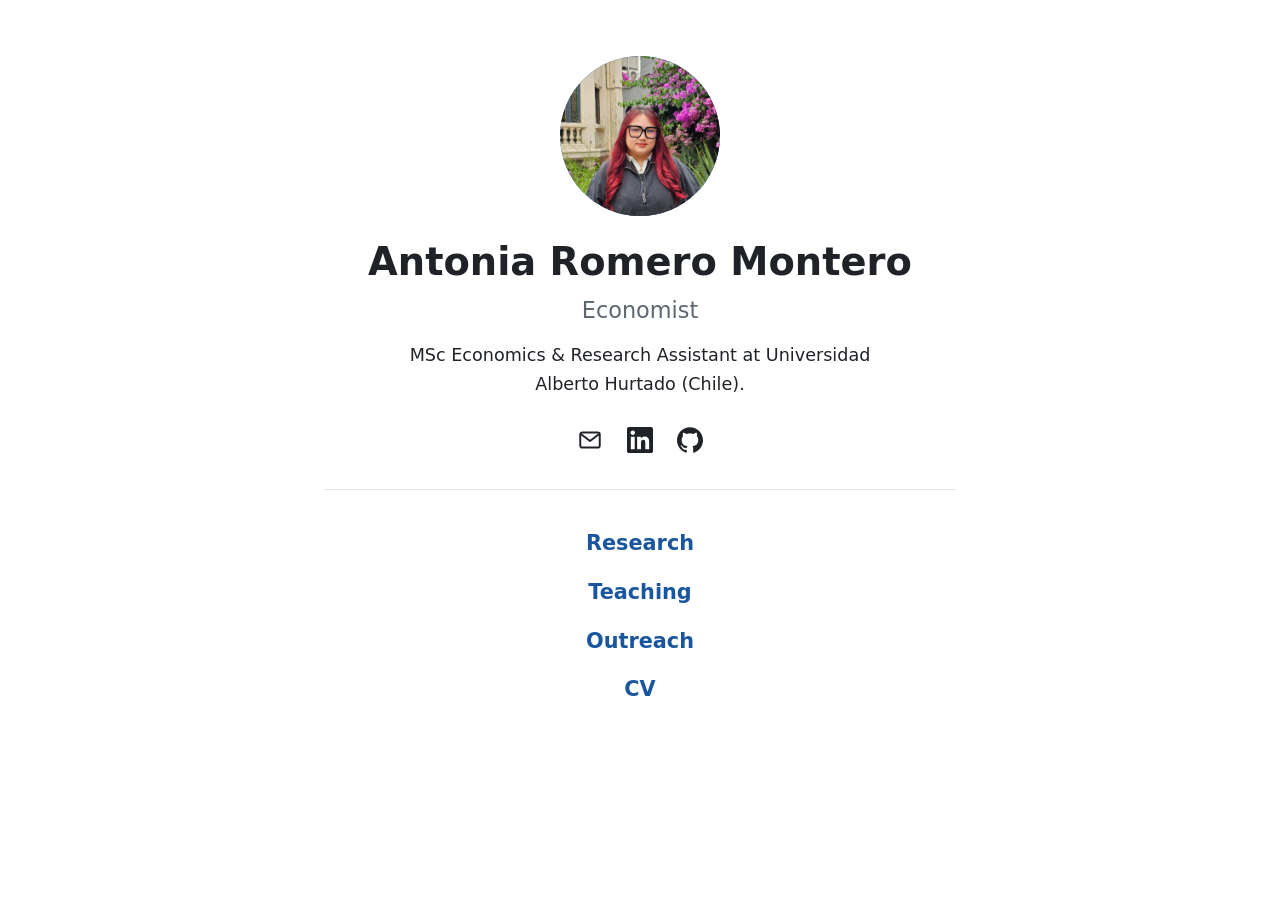
<file: index.html>
<!DOCTYPE html>
<html lang="en">
<head>
  <meta charset="utf-8">
  <meta name="viewport" content="width=device-width, initial-scale=1">
  <title>Antonia Romero Montero | Economist</title>
  <meta name="description" content="Economist and MSc Economics at Universidad Alberto Hurtado (Chile). Research on crime, criminal justice and gender-based violence.">
  <link rel="stylesheet" href="style.css">
</head>
<body>
  <main class="wrap hero">
    <div class="photo">
      <span aria-hidden="true">A</span>
      <!-- Save your photo as images/profile.jpg. Until then the initial is shown. -->
      <img src="images/profile.jpg" alt="Portrait of Antonia Romero Montero" onerror="this.remove()">
    </div>
    <h1>Antonia Romero Montero</h1>
    <p class="title">Economist</p>
    <p class="tagline">MSc Economics &amp; Research Assistant at Universidad Alberto Hurtado (Chile).</p>
    <ul class="icons" aria-label="Contact and profiles">
        <li><a href="mailto:anromero@alumnos.uahurtado.cl" aria-label="Email"><svg viewBox="0 0 24 24" width="26" height="26" fill="none" stroke="currentColor" stroke-width="1.8" stroke-linecap="round" stroke-linejoin="round" aria-hidden="true"><rect x="3" y="5" width="18" height="14" rx="2"/><path d="M3.5 6.5l8.5 6.5 8.5-6.5"/></svg></a></li>
        <li><a href="https://www.linkedin.com/in/antonia-romero-montero/" aria-label="LinkedIn"><svg viewBox="0 0 24 24" width="26" height="26" fill="currentColor" aria-hidden="true"><path d="M20.447 20.452h-3.554v-5.569c0-1.328-.027-3.037-1.852-3.037-1.853 0-2.136 1.445-2.136 2.939v5.667H9.351V9h3.414v1.561h.046c.477-.9 1.637-1.85 3.37-1.85 3.601 0 4.267 2.37 4.267 5.455v6.286zM5.337 7.433c-1.144 0-2.063-.926-2.063-2.065 0-1.138.92-2.063 2.063-2.063 1.14 0 2.064.925 2.064 2.063 0 1.139-.925 2.065-2.064 2.065zm1.782 13.019H3.555V9h3.564v11.452zM22.225 0H1.771C.792 0 0 .774 0 1.729v20.542C0 23.227.792 24 1.771 24h20.451C23.2 24 24 23.227 24 22.271V1.729C24 .774 23.2 0 22.222 0h.003z"/></svg></a></li>
        <li><a href="https://github.com/antonia-isabelle-romero-montero" aria-label="GitHub"><svg viewBox="0 0 24 24" width="26" height="26" fill="currentColor" aria-hidden="true"><path d="M12 .297c-6.63 0-12 5.373-12 12 0 5.303 3.438 9.8 8.205 11.385.6.113.82-.258.82-.577 0-.285-.01-1.04-.015-2.04-3.338.724-4.042-1.61-4.042-1.61C4.422 18.07 3.633 17.7 3.633 17.7c-1.087-.744.084-.729.084-.729 1.205.084 1.838 1.236 1.838 1.236 1.07 1.835 2.809 1.305 3.495.998.108-.776.417-1.305.76-1.605-2.665-.3-5.466-1.332-5.466-5.93 0-1.31.465-2.38 1.235-3.22-.135-.303-.54-1.523.105-3.176 0 0 1.005-.322 3.3 1.23.96-.267 1.98-.399 3-.405 1.02.006 2.04.138 3 .405 2.28-1.552 3.285-1.23 3.285-1.23.645 1.653.24 2.873.12 3.176.765.84 1.23 1.91 1.23 3.22 0 4.61-2.805 5.625-5.475 5.92.42.36.81 1.096.81 2.22 0 1.606-.015 2.896-.015 3.286 0 .315.21.69.825.57C20.565 22.092 24 17.592 24 12.297c0-6.627-5.373-12-12-12"/></svg></a></li>
      </ul>
    <hr>
    <nav aria-label="Main">
      <ul class="menu"><li><a href="research.html">Research</a></li><li><a href="teaching.html">Teaching</a></li><li><a href="outreach.html">Outreach</a></li><li><a href="cv.html">CV</a></li></ul>
    </nav>
  </main>
</body>
</html>
</file>
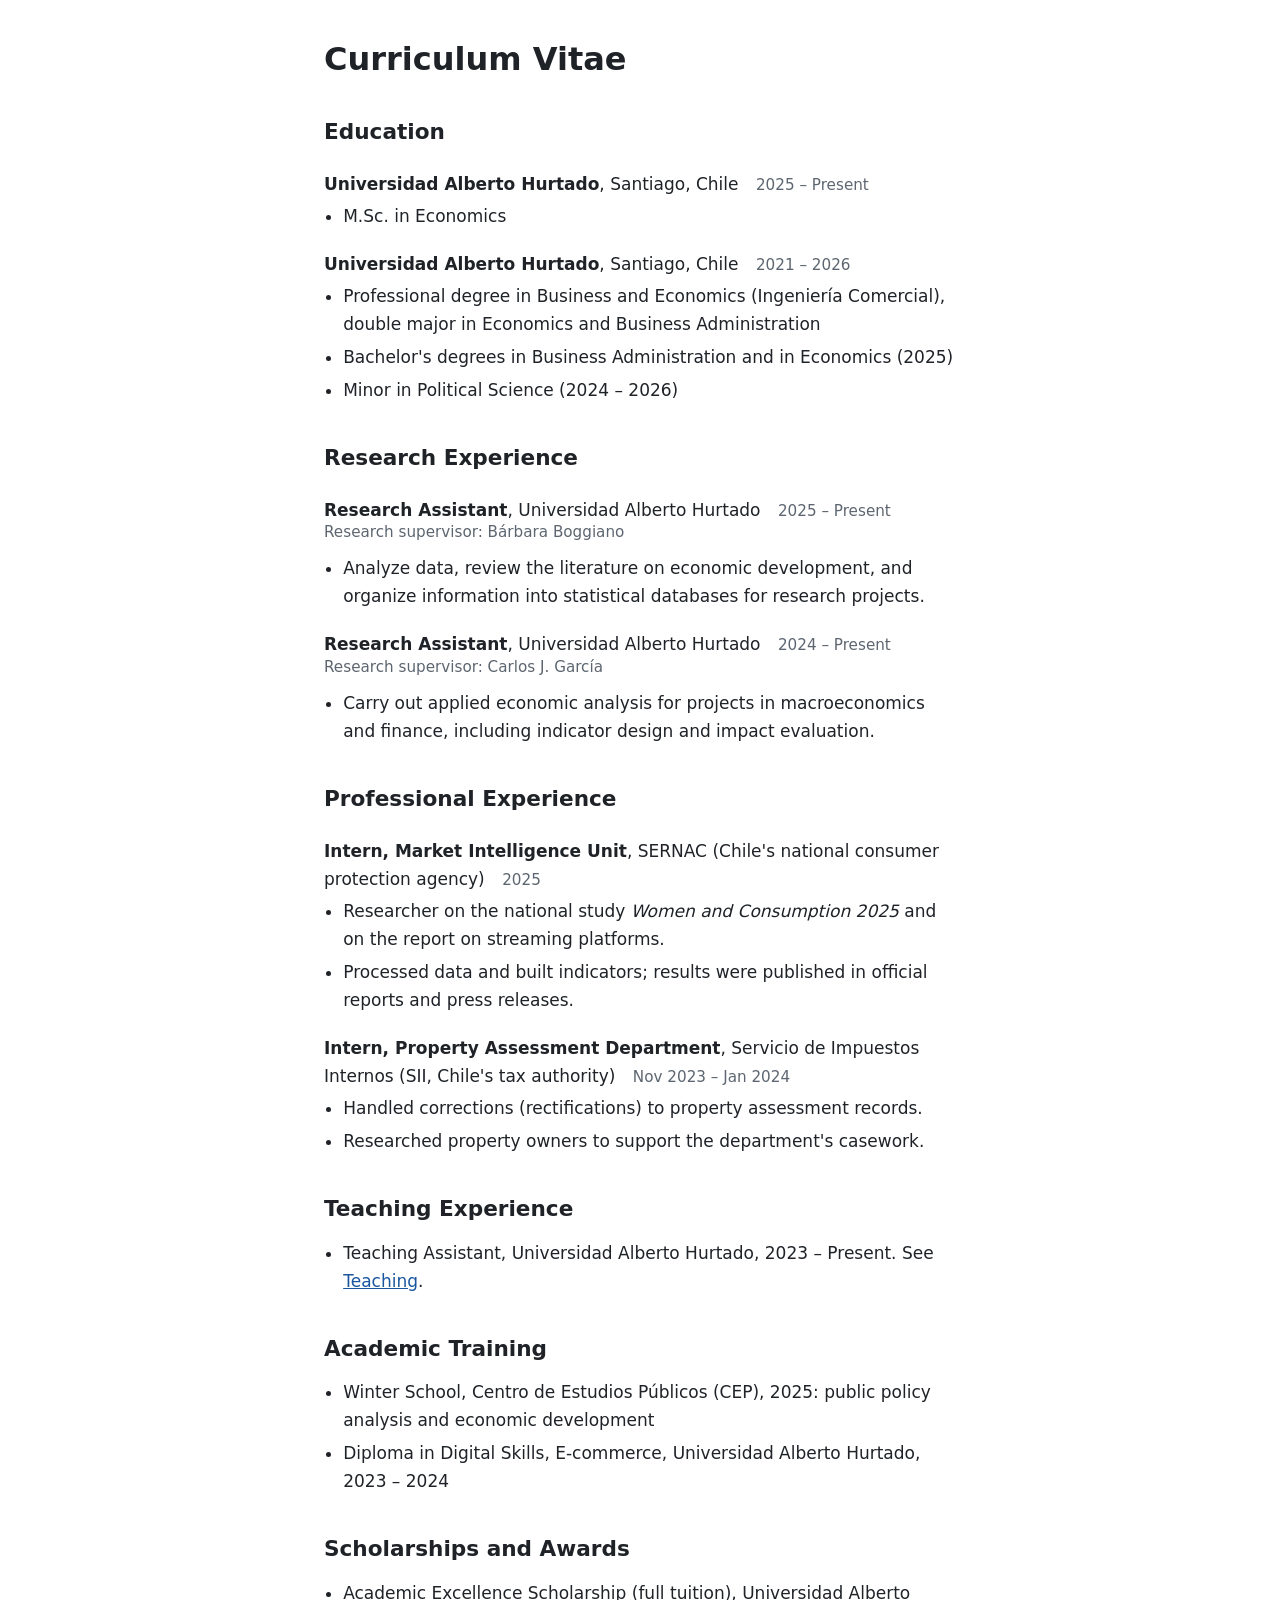
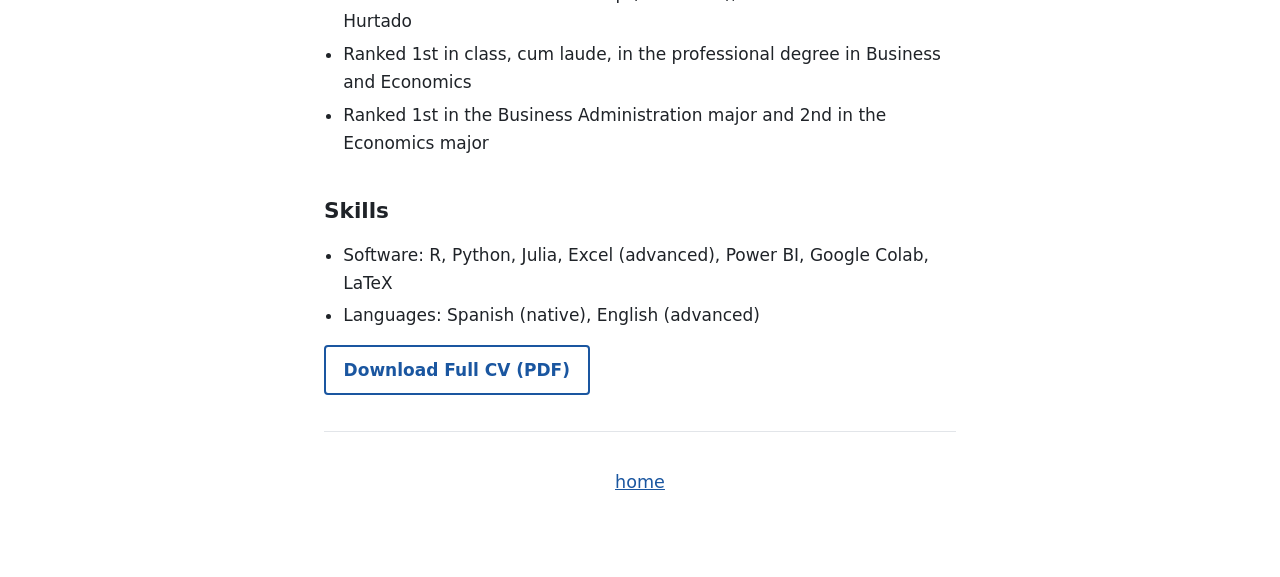
<file: cv.html>
<!DOCTYPE html>
<html lang="en">
<head>
  <meta charset="utf-8">
  <meta name="viewport" content="width=device-width, initial-scale=1">
  <title>CV | Antonia Romero Montero</title>
  <meta name="description" content="Curriculum vitae: education, research and teaching experience, training and awards.">
  <link rel="stylesheet" href="style.css">
</head>
<body>
  <main class="wrap">
    <h1>Curriculum Vitae</h1>

    <!-- Save your PDF as cv.pdf in this folder. Use a public version without your phone number or references. -->

    <h2>Education</h2>
    <p class="item"><strong>Universidad Alberto Hurtado</strong>, Santiago, Chile <span class="date">2025 &ndash; Present</span></p>
    <ul class="plain">
      <li>M.Sc. in Economics</li>
    </ul>
    <p class="item"><strong>Universidad Alberto Hurtado</strong>, Santiago, Chile <span class="date">2021 &ndash; 2026</span></p>
    <ul class="plain">
      <li>Professional degree in Business and Economics (Ingeniería Comercial), double major in Economics and Business Administration</li>
      <li>Bachelor's degrees in Business Administration and in Economics (2025)</li>
      <li>Minor in Political Science (2024 &ndash; 2026)</li>
    </ul>

    <h2>Research Experience</h2>
    <p class="item"><strong>Research Assistant</strong>, Universidad Alberto Hurtado <span class="date">2025 &ndash; Present</span></p>
    <p class="meta">Research supervisor: Bárbara Boggiano</p>
    <ul class="plain">
      <li>Analyze data, review the literature on economic development, and organize information into statistical databases for research projects.</li>
    </ul>
    <p class="item"><strong>Research Assistant</strong>, Universidad Alberto Hurtado <span class="date">2024 &ndash; Present</span></p>
    <p class="meta">Research supervisor: Carlos J. García</p>
    <ul class="plain">
      <li>Carry out applied economic analysis for projects in macroeconomics and finance, including indicator design and impact evaluation.</li>
    </ul>

    <h2>Professional Experience</h2>
    <p class="item"><strong>Intern, Market Intelligence Unit</strong>, SERNAC (Chile's national consumer protection agency) <span class="date">2025</span></p>
    <ul class="plain">
      <li>Researcher on the national study <em>Women and Consumption 2025</em> and on the report on streaming platforms.</li>
      <li>Processed data and built indicators; results were published in official reports and press releases.</li>
    </ul>

    <p class="item"><strong>Intern, Property Assessment Department</strong>, Servicio de Impuestos Internos (SII, Chile's tax authority) <span class="date">Nov 2023 &ndash; Jan 2024</span></p>
    <ul class="plain">
      <li>Handled corrections (rectifications) to property assessment records.</li>
      <li>Researched property owners to support the department's casework.</li>
    </ul>

    <h2>Teaching Experience</h2>
    <ul class="plain">
      <li>Teaching Assistant, Universidad Alberto Hurtado, 2023 &ndash; Present. See <a href="teaching.html">Teaching</a>.</li>
    </ul>

    <h2>Academic Training</h2>
    <ul class="plain">
      <li>Winter School, Centro de Estudios Públicos (CEP), 2025: public policy analysis and economic development</li>
      <li>Diploma in Digital Skills, E-commerce, Universidad Alberto Hurtado, 2023 &ndash; 2024</li>
    </ul>

    <h2>Scholarships and Awards</h2>
    <ul class="plain">
      <li>Academic Excellence Scholarship (full tuition), Universidad Alberto Hurtado</li>
      <li>Ranked 1st in class, cum laude, in the professional degree in Business and Economics</li>
      <li>Ranked 1st in the Business Administration major and 2nd in the Economics major</li>
    </ul>

    <h2>Skills</h2>
    <ul class="plain">
      <li>Software: R, Python, Julia, Excel (advanced), Power BI, Google Colab, LaTeX</li>
      <li>Languages: Spanish (native), English (advanced)</li>
    </ul>

    <p><a class="button" href="cv.pdf">Download Full CV (PDF)</a></p>

    <hr>
    <p class="home-link"><a href="index.html">home</a></p>
  </main>
</body>
</html>
</file>
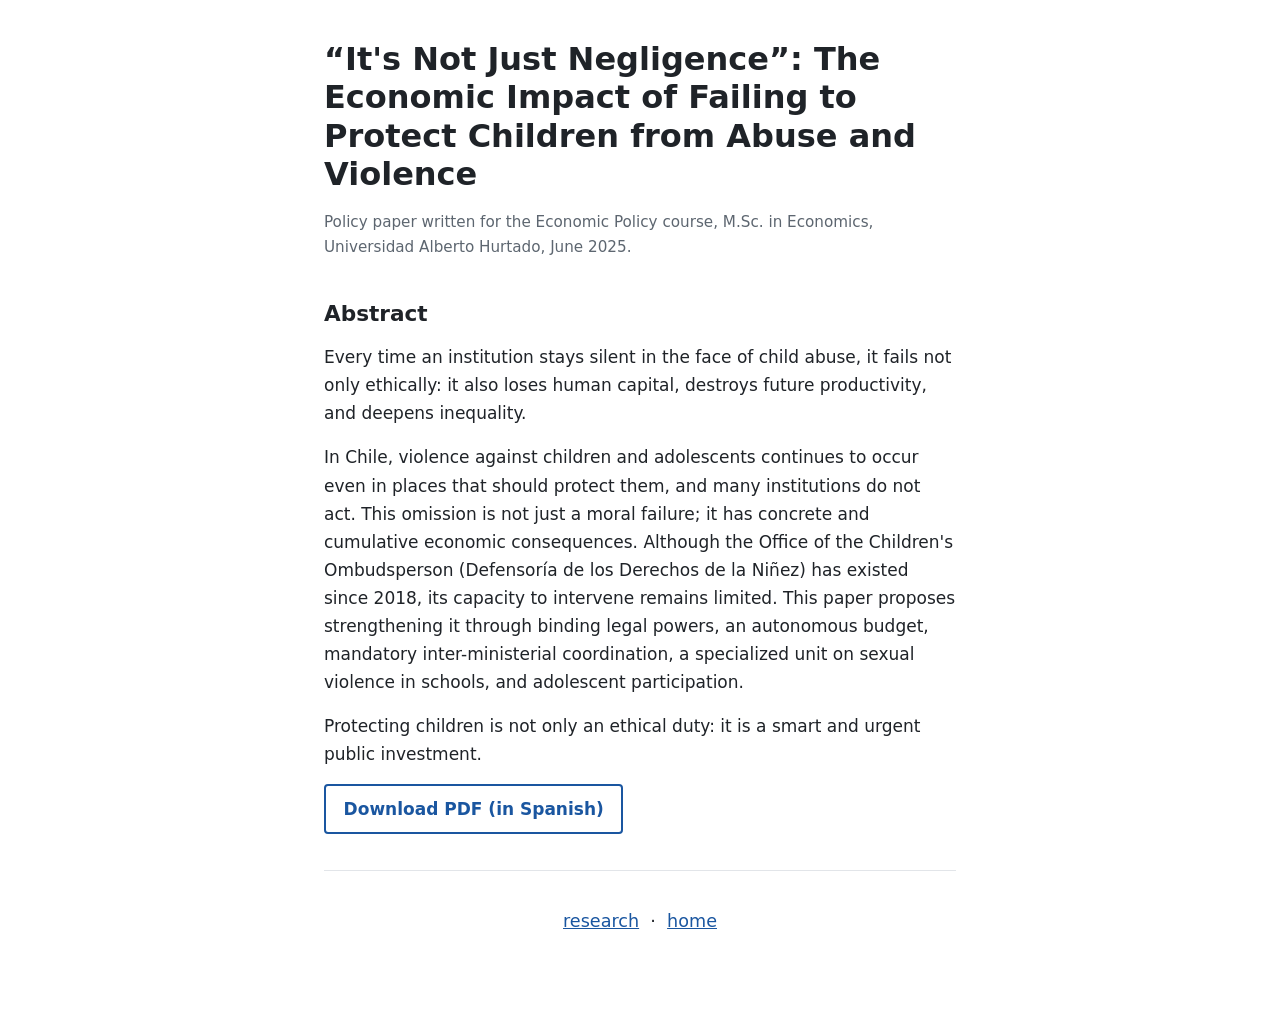
<file: negligence.html>
<!DOCTYPE html>
<html lang="en">
<head>
  <meta charset="utf-8">
  <meta name="viewport" content="width=device-width, initial-scale=1">
  <title>It's Not Just Negligence | Antonia Romero Montero</title>
  <meta name="description" content="Policy paper on the economic cost of failing to protect children from abuse and violence in Chile.">
  <link rel="stylesheet" href="style.css">
</head>
<body>
  <main class="wrap">
    <h1>&ldquo;It's Not Just Negligence&rdquo;: The Economic Impact of Failing to Protect Children from Abuse and Violence</h1>

    <p class="meta">Policy paper written for the Economic Policy course, M.Sc. in Economics, Universidad Alberto Hurtado, June 2025.</p>

    <h2>Abstract</h2>
    <p>Every time an institution stays silent in the face of child abuse, it fails not only ethically: it also loses human capital, destroys future productivity, and deepens inequality.</p>
    <p>In Chile, violence against children and adolescents continues to occur even in places that should protect them, and many institutions do not act. This omission is not just a moral failure; it has concrete and cumulative economic consequences. Although the Office of the Children's Ombudsperson (Defensoría de los Derechos de la Niñez) has existed since 2018, its capacity to intervene remains limited. This paper proposes strengthening it through binding legal powers, an autonomous budget, mandatory inter-ministerial coordination, a specialized unit on sexual violence in schools, and adolescent participation.</p>
    <p>Protecting children is not only an ethical duty: it is a smart and urgent public investment.</p>

    <p><a class="button" href="papers/No_es_solo_negligencia.pdf">Download PDF (in Spanish)</a></p>

    <hr>
    <p class="home-link"><a href="research.html">research</a> &nbsp;&middot;&nbsp; <a href="index.html">home</a></p>
  </main>
</body>
</html>
</file>
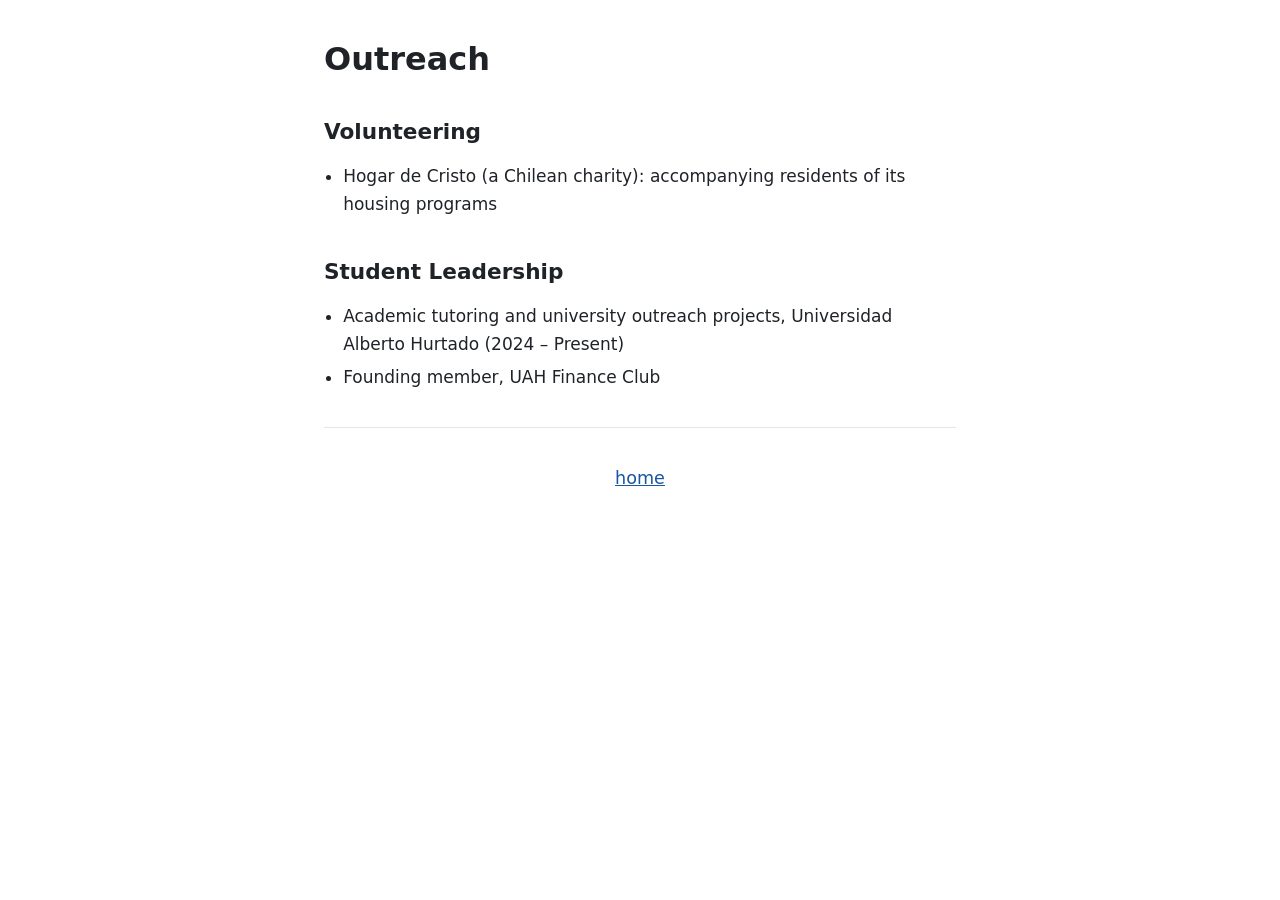
<file: outreach.html>
<!DOCTYPE html>
<html lang="en">
<head>
  <meta charset="utf-8">
  <meta name="viewport" content="width=device-width, initial-scale=1">
  <title>Outreach | Antonia Romero Montero</title>
  <meta name="description" content="Volunteering and student leadership.">
  <link rel="stylesheet" href="style.css">
</head>
<body>
  <main class="wrap">
    <h1>Outreach</h1>

    <h2>Volunteering</h2>
    <ul class="plain">
      <li>Hogar de Cristo (a Chilean charity): accompanying residents of its housing programs</li>
    </ul>

    <h2>Student Leadership</h2>
    <ul class="plain">
      <li>Academic tutoring and university outreach projects, Universidad Alberto Hurtado (2024 &ndash; Present)</li>
      <li>Founding member, UAH Finance Club</li>
    </ul>

    <hr>
    <p class="home-link"><a href="index.html">home</a></p>
  </main>
</body>
</html>
</file>
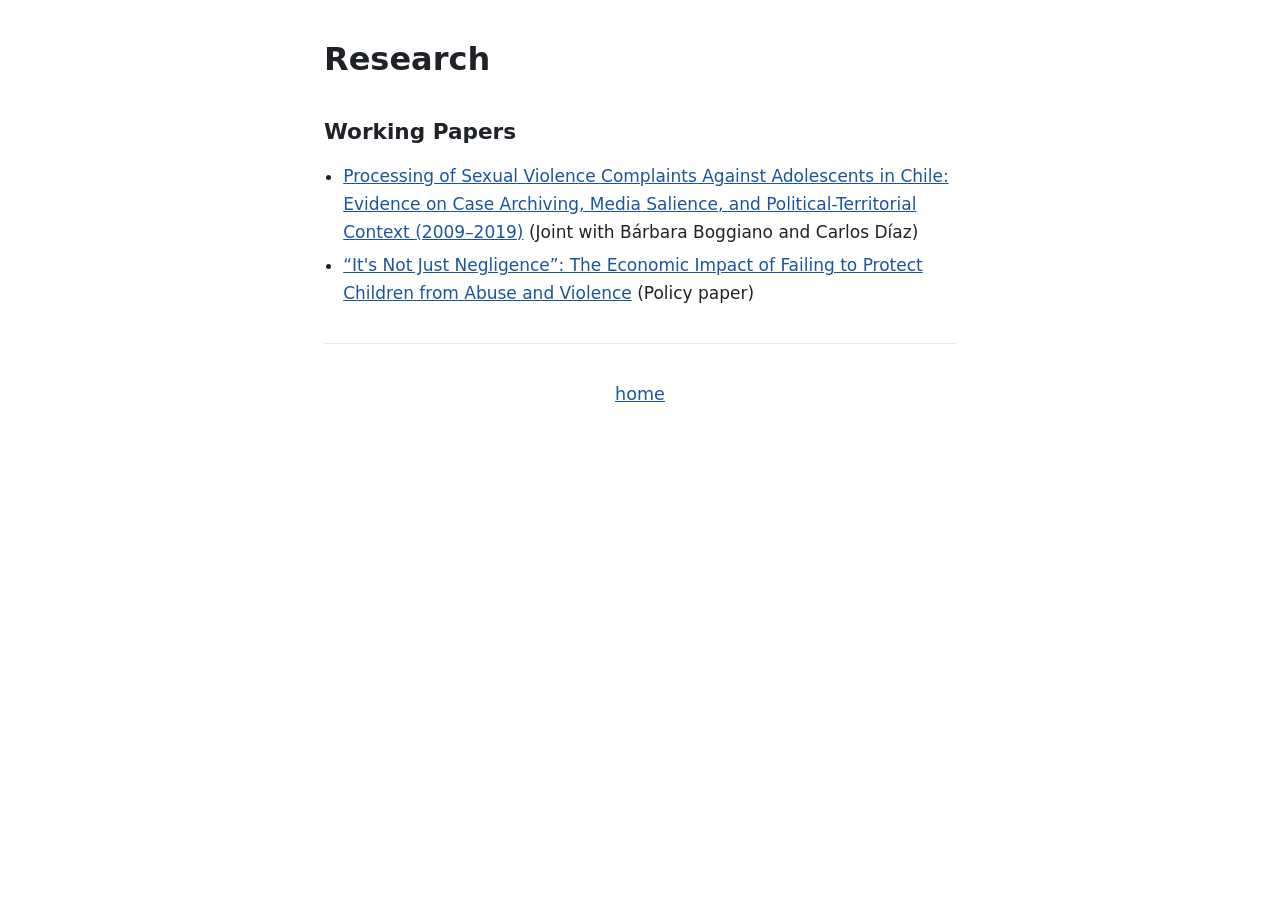
<file: research.html>
<!DOCTYPE html>
<html lang="en">
<head>
  <meta charset="utf-8">
  <meta name="viewport" content="width=device-width, initial-scale=1">
  <title>Research | Antonia Romero Montero</title>
  <meta name="description" content="Working papers on crime, criminal justice and gender-based violence in Chile.">
  <link rel="stylesheet" href="style.css">
</head>
<body>
  <main class="wrap">
    <h1>Research</h1>

    <h2>Working Papers</h2>
    <ul class="plain">
      <li><a href="thesis.html">Processing of Sexual Violence Complaints Against Adolescents in Chile: Evidence on Case Archiving, Media Salience, and Political-Territorial Context (2009&ndash;2019)</a> (Joint with Bárbara Boggiano and Carlos Díaz)</li>
      <li><a href="negligence.html">&ldquo;It's Not Just Negligence&rdquo;: The Economic Impact of Failing to Protect Children from Abuse and Violence</a> (Policy paper)</li>
    </ul>

    <hr>
    <p class="home-link"><a href="index.html">home</a></p>
  </main>
</body>
</html>
</file>
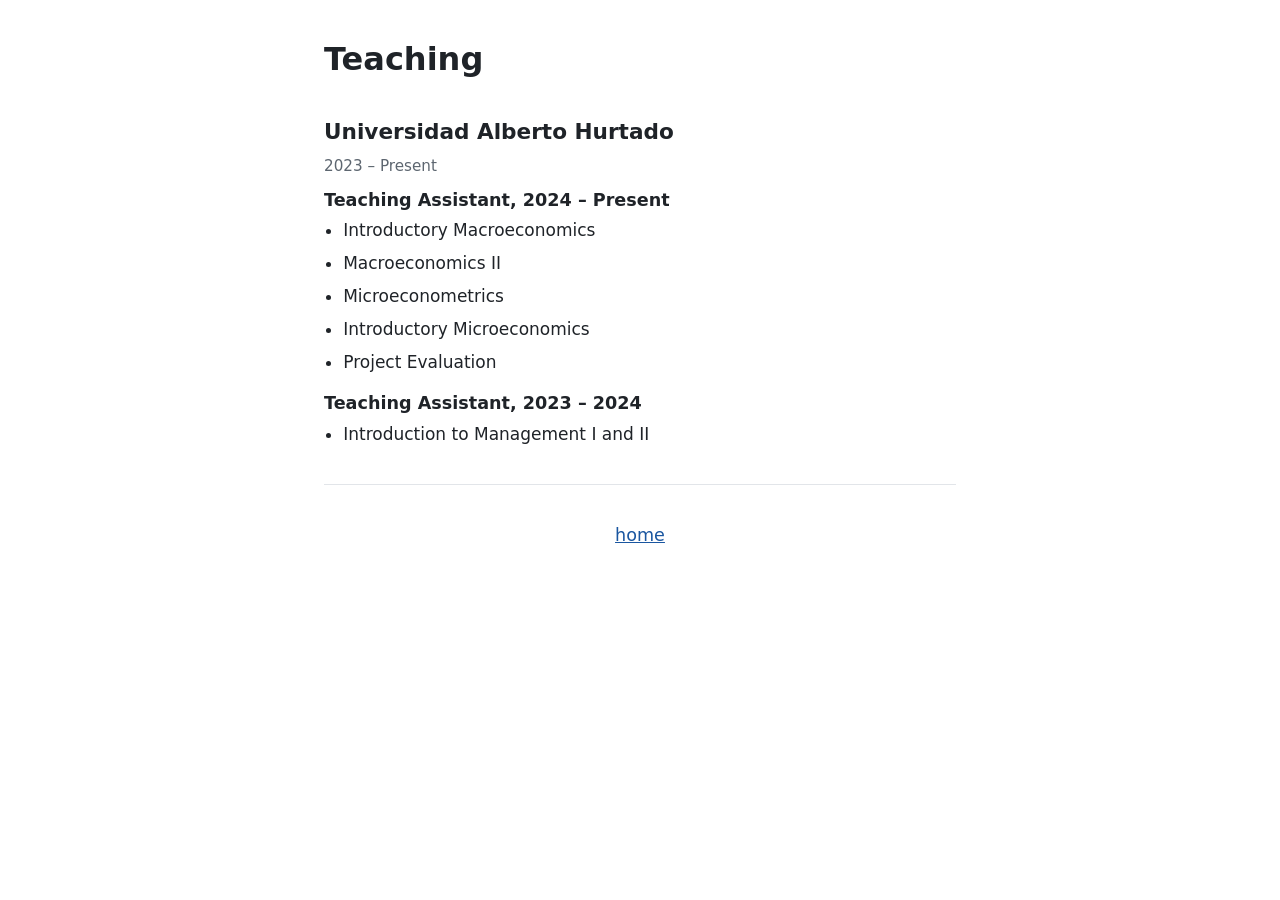
<file: teaching.html>
<!DOCTYPE html>
<html lang="en">
<head>
  <meta charset="utf-8">
  <meta name="viewport" content="width=device-width, initial-scale=1">
  <title>Teaching | Antonia Romero Montero</title>
  <meta name="description" content="Teaching assistant at Universidad Alberto Hurtado.">
  <link rel="stylesheet" href="style.css">
</head>
<body>
  <main class="wrap">
    <h1>Teaching</h1>

    <h2>Universidad Alberto Hurtado</h2>
    <p class="meta">2023 &ndash; Present</p>

    <h3>Teaching Assistant, 2024 &ndash; Present</h3>
    <ul class="plain">
      <li>Introductory Macroeconomics</li>
      <li>Macroeconomics II</li>
      <li>Microeconometrics</li>
      <li>Introductory Microeconomics</li>
      <li>Project Evaluation</li>
    </ul>

    <h3>Teaching Assistant, 2023 &ndash; 2024</h3>
    <ul class="plain">
      <li>Introduction to Management I and II</li>
    </ul>

    <hr>
    <p class="home-link"><a href="index.html">home</a></p>
  </main>
</body>
</html>
</file>
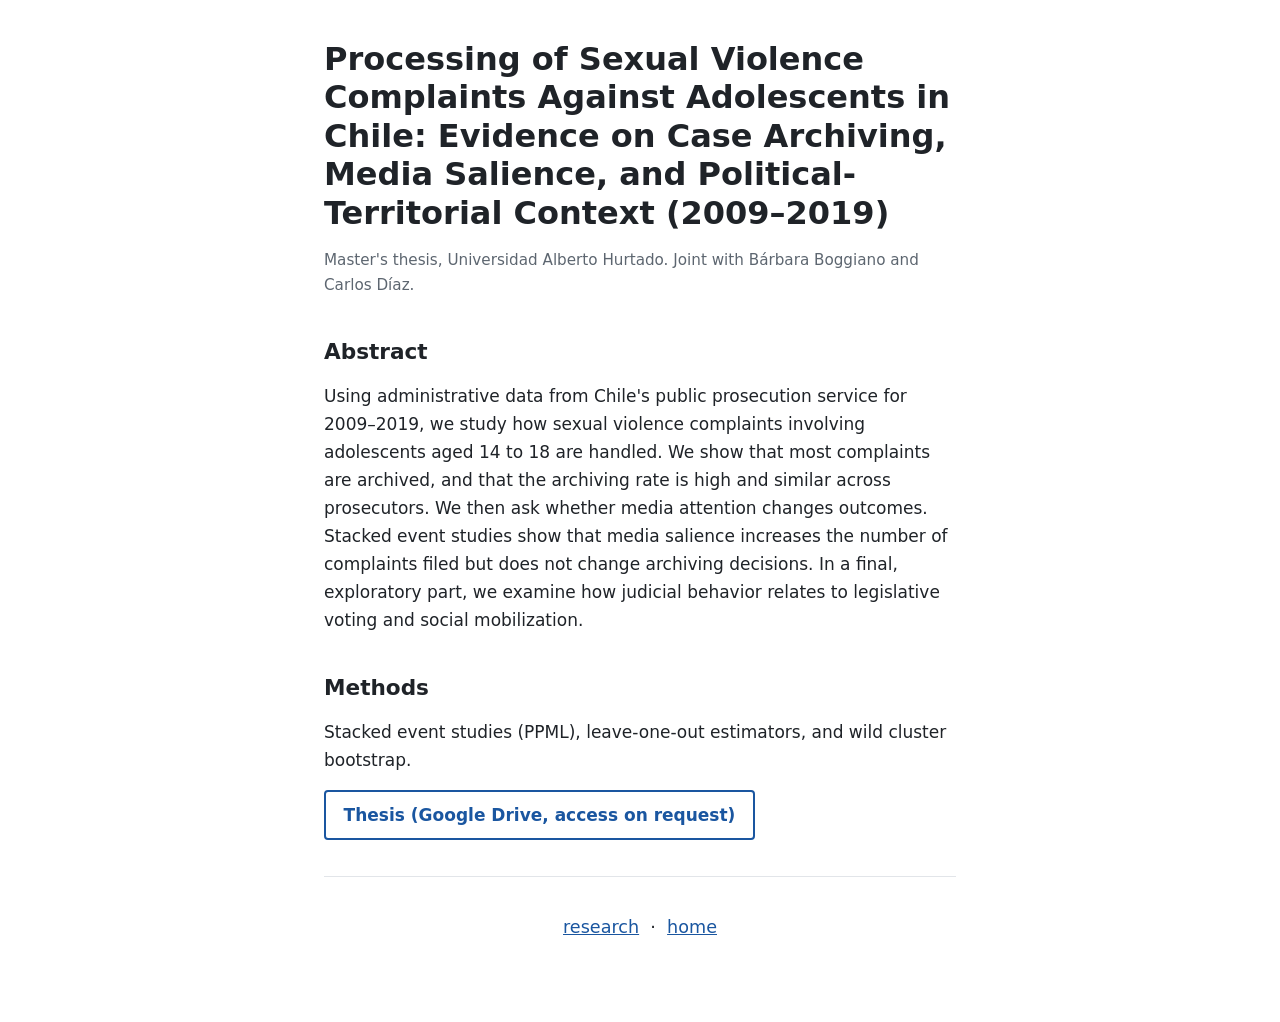
<file: thesis.html>
<!DOCTYPE html>
<html lang="en">
<head>
  <meta charset="utf-8">
  <meta name="viewport" content="width=device-width, initial-scale=1">
  <title>Processing of Sexual Violence Complaints Against Adolescents in Chile | Antonia Romero Montero</title>
  <meta name="description" content="Master's thesis on how Chile's prosecution service processes sexual violence complaints.">
  <link rel="stylesheet" href="style.css">
</head>
<body>
  <main class="wrap">
    <h1>Processing of Sexual Violence Complaints Against Adolescents in Chile: Evidence on Case Archiving, Media Salience, and Political-Territorial Context (2009&ndash;2019)</h1>

    <p class="meta">Master's thesis, Universidad Alberto Hurtado. Joint with Bárbara Boggiano and Carlos Díaz.</p>

    <h2>Abstract</h2>
    <p>Using administrative data from Chile's public prosecution service for 2009&ndash;2019, we study how sexual violence complaints involving adolescents aged 14 to 18 are handled. We show that most complaints are archived, and that the archiving rate is high and similar across prosecutors. We then ask whether media attention changes outcomes. Stacked event studies show that media salience increases the number of complaints filed but does not change archiving decisions. In a final, exploratory part, we examine how judicial behavior relates to legislative voting and social mobilization.</p>

    <h2>Methods</h2>
    <p>Stacked event studies (PPML), leave-one-out estimators, and wild cluster bootstrap.</p>
    <p><a class="button" href="https://drive.google.com/drive/folders/1ibhADAVEW8EXYKe-kLg6qHcKdufXkqLj?usp=sharing">Thesis (Google Drive, access on request)</a></p>

    <hr>
    <p class="home-link"><a href="research.html">research</a> &nbsp;&middot;&nbsp; <a href="index.html">home</a></p>
  </main>
</body>
</html>
</file>
<file: style.css>
:root {
  --ink: #1f2328;
  --muted: #5d6670;
  --rule: #e2e5e9;
  --link: #1a56a0;
  --link-hover: #0f3a70;
}

*,
*::before,
*::after {
  box-sizing: border-box;
}

body {
  margin: 0;
  background: #fff;
  color: var(--ink);
  font-family: system-ui, -apple-system, "Segoe UI", Roboto, "Helvetica Neue", Arial, sans-serif;
  font-size: 1.0625rem;
  line-height: 1.65;
}

a {
  color: var(--link);
}

a:hover {
  color: var(--link-hover);
}

a:focus-visible {
  outline: 3px solid var(--link);
  outline-offset: 3px;
  border-radius: 3px;
}

.wrap {
  max-width: 42rem;
  margin: 0 auto;
  padding: 2.5rem 1.25rem 4rem;
}

/* ---------- Home ---------- */

.hero {
  text-align: center;
  padding-top: 3.5rem;
}

.photo {
  position: relative;
  width: 10rem;
  height: 10rem;
  margin: 0 auto 1.5rem;
  border-radius: 50%;
  overflow: hidden;
  background: var(--link);
  color: #fff;
  display: grid;
  place-items: center;
  font-size: 3.5rem;
  font-weight: 600;
}

.photo img {
  position: absolute;
  inset: 0;
  width: 100%;
  height: 100%;
  object-fit: cover;
}

.hero h1 {
  margin: 0;
  font-size: 2.4rem;
  line-height: 1.15;
  font-weight: 700;
}

.title {
  margin: 0.5rem 0 0;
  font-size: 1.4rem;
  font-weight: 500;
  color: var(--muted);
}

.tagline {
  margin: 0.75rem auto 0;
  max-width: 32rem;
  font-size: 1.1rem;
}

.interests {
  margin: 0.5rem auto 0;
  max-width: 32rem;
  color: var(--muted);
}

.icons {
  display: flex;
  justify-content: center;
  gap: 1.5rem;
  margin: 1.75rem 0 0;
  padding: 0;
  list-style: none;
}

.icons a {
  display: block;
  color: var(--ink);
  line-height: 0;
}

.icons a:hover {
  color: var(--link);
}

hr {
  width: 100%;
  margin: 2.25rem 0;
  border: 0;
  border-top: 1px solid var(--rule);
}

.menu {
  margin: 0;
  padding: 0;
  list-style: none;
}

.menu li + li {
  margin-top: 0.9rem;
}

.menu a {
  font-size: 1.3rem;
  font-weight: 600;
  text-decoration: none;
}

.menu a:hover {
  text-decoration: underline;
}

/* ---------- Inner pages ---------- */

.site-header {
  padding: 1.5rem 1.25rem 1rem;
  text-align: center;
  border-bottom: 1px solid var(--rule);
}

.site-name {
  display: inline-block;
  margin-bottom: 0.5rem;
  font-size: 1.25rem;
  font-weight: 700;
  color: var(--ink);
  text-decoration: none;
}

.topnav {
  display: flex;
  flex-wrap: wrap;
  justify-content: center;
  gap: 0.25rem 1.5rem;
  margin: 0;
  padding: 0;
  list-style: none;
}

.topnav a {
  color: var(--muted);
  text-decoration: none;
  font-weight: 500;
}

.topnav a:hover {
  color: var(--link);
}

.topnav a[aria-current="page"] {
  color: var(--ink);
  font-weight: 700;
  text-decoration: underline;
  text-decoration-thickness: 2px;
  text-underline-offset: 0.3em;
}

h1 {
  font-size: 2rem;
  line-height: 1.2;
}

main > h1 {
  margin: 0 0 1.5rem;
}

h2 {
  margin: 2.25rem 0 0.75rem;
  font-size: 1.35rem;
}

h3 {
  margin: 0 0 0.25rem;
  font-size: 1.1rem;
  line-height: 1.35;
}

p {
  margin: 0 0 1rem;
}

.meta {
  margin: 0 0 0.6rem;
  font-size: 0.95rem;
  color: var(--muted);
}

.entry {
  padding: 1.25rem 0;
  border-top: 1px solid var(--rule);
}

.entry:last-of-type {
  border-bottom: 1px solid var(--rule);
}

.entry p:last-child {
  margin-bottom: 0;
}

.plain {
  margin: 0 0 1rem;
  padding-left: 1.2rem;
}

.plain li + li {
  margin-top: 0.3rem;
}

.button {
  display: inline-block;
  padding: 0.55rem 1.1rem;
  border: 2px solid var(--link);
  border-radius: 4px;
  font-weight: 600;
  text-decoration: none;
}

.button:hover {
  background: var(--link);
  color: #fff;
}

.chronology {
  display: grid;
  grid-template-columns: 8rem minmax(0, 1fr);
  gap: 1.1rem 1.5rem;
  margin: 0 0 1rem;
}

.chronology dt {
  font-weight: 600;
  color: var(--muted);
}

.chronology dd {
  margin: 0;
}

@media (max-width: 40rem) {
  .hero {
    padding-top: 2rem;
  }

  .hero h1 {
    font-size: 2rem;
  }

  .chronology {
    grid-template-columns: 1fr;
    gap: 0;
  }

  .chronology dd {
    margin-bottom: 1.1rem;
  }
}

/* ---------- Simple inner pages (like the reference site) ---------- */

.home-link {
  text-align: center;
  font-size: 1.1rem;
}

.item {
  margin: 1.25rem 0 0.25rem;
}

.item .date {
  display: block;
  color: var(--muted);
  font-size: 0.95rem;
}

@media (min-width: 40.01rem) {
  .item .date {
    display: inline;
    margin-left: 0.75rem;
  }
}

.wrap > .meta {
  margin-top: -0.5rem;
}
</file>
